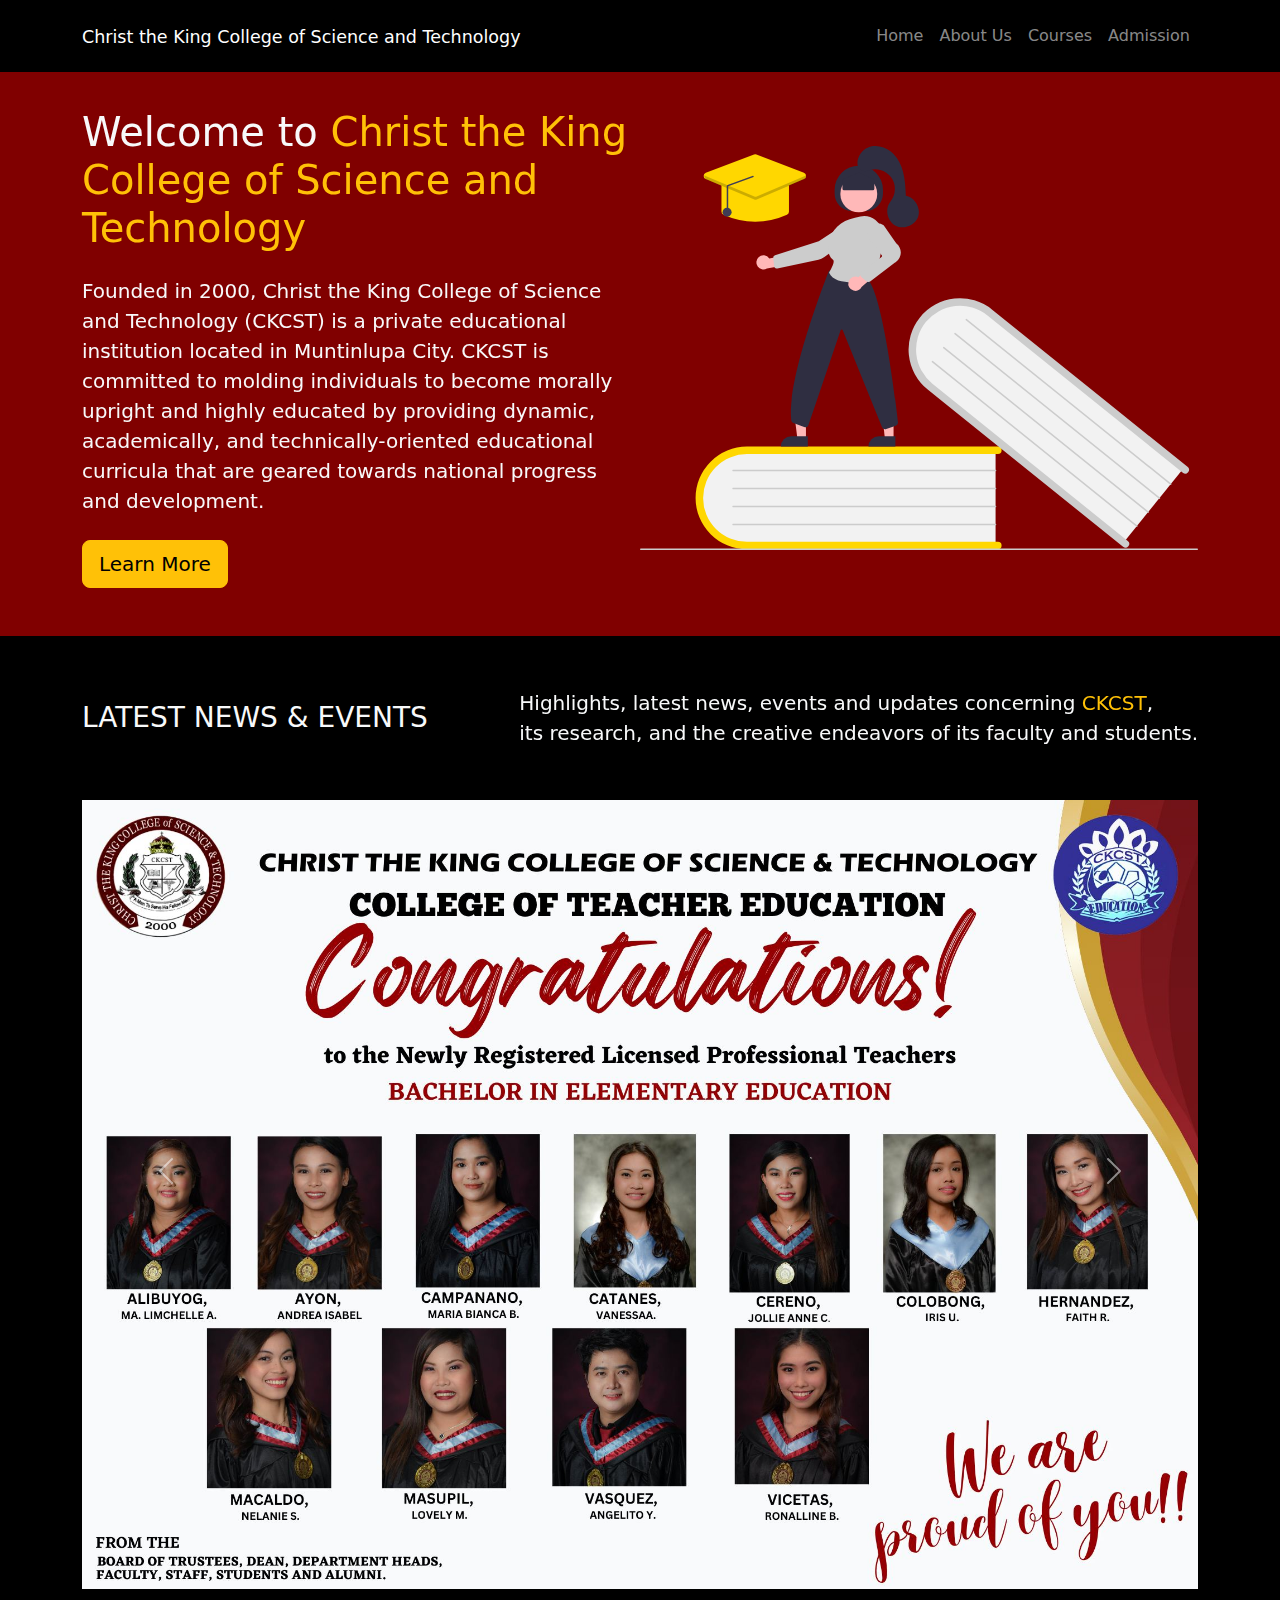
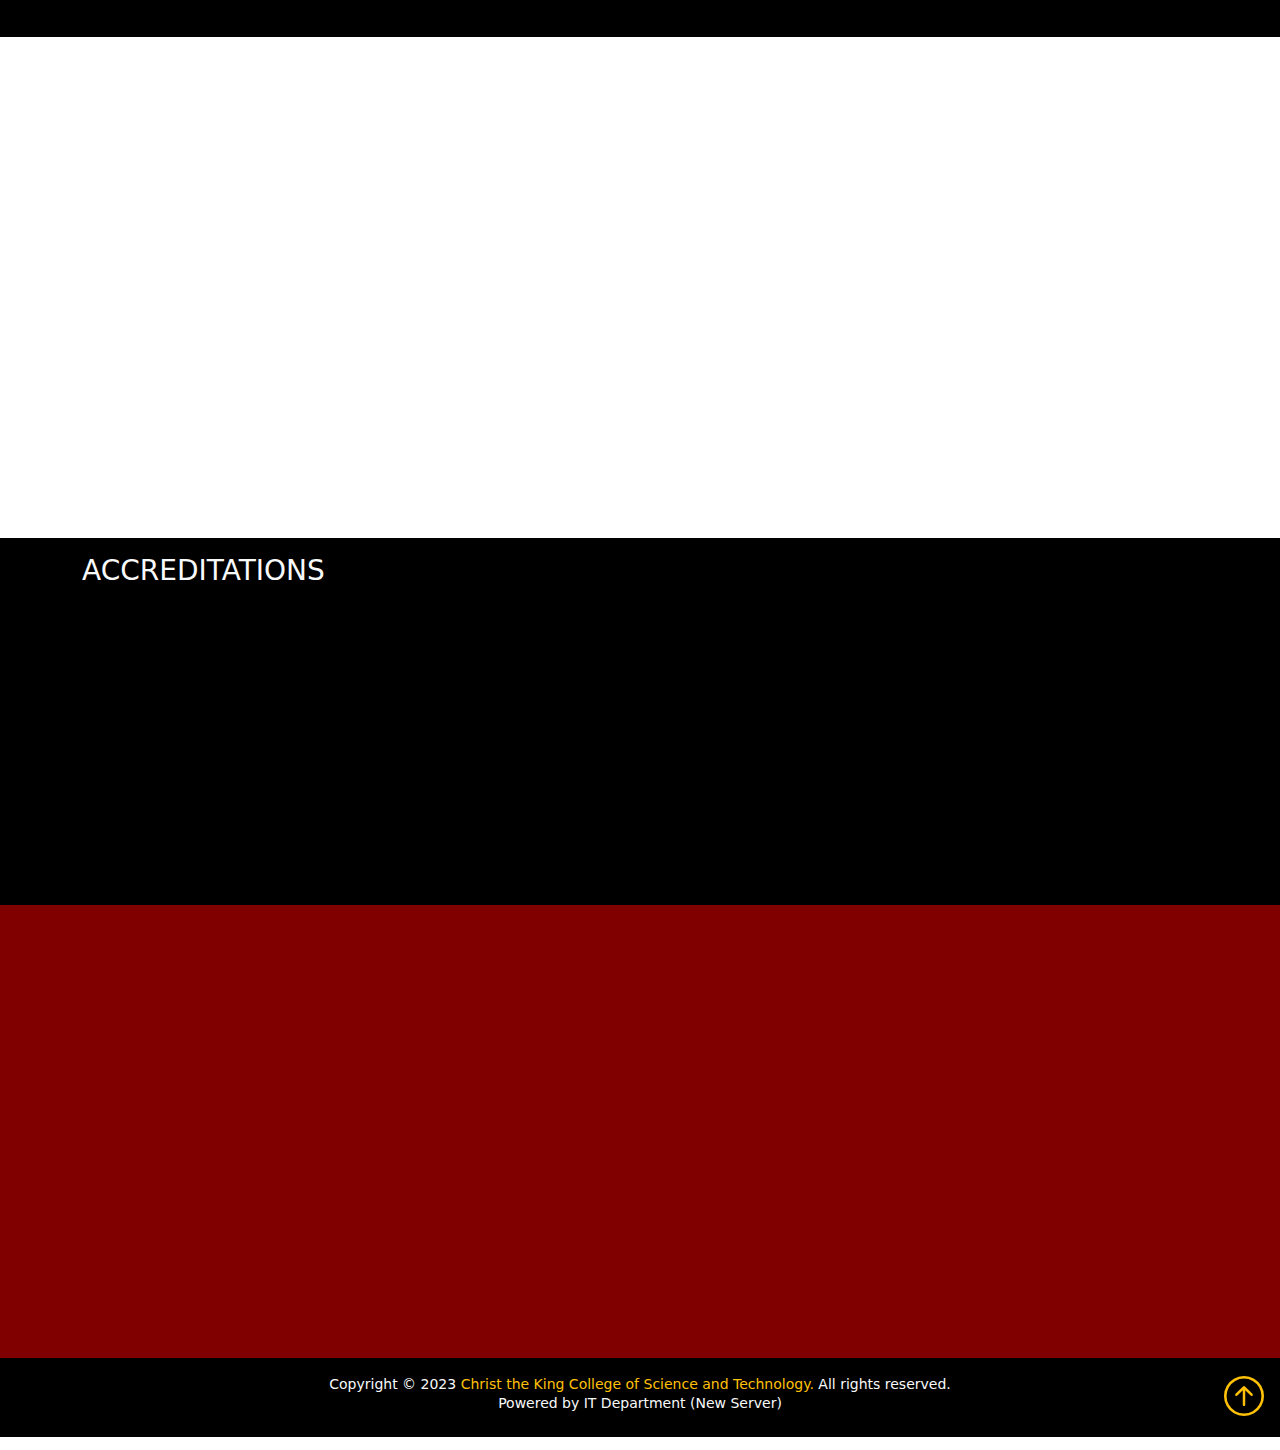
<file: index.html>
<!DOCTYPE html>
<html lang="en">
<head>
    <meta charset="UTF-8">
    <meta http-equiv="X-UA-Compatible" content="IE=edge">
    <meta name="viewport" content="width=device-width, initial-scale=1.0">
    <link rel="stylesheet" href="https://cdn.jsdelivr.net/npm/bootstrap@5.3.0-alpha1/dist/css/bootstrap.min.css">
    <link rel="stylesheet" href="https://cdn.jsdelivr.net/npm/bootstrap-icons@1.3.0/font/bootstrap-icons.css">
    <link rel="stylesheet" href="css/bootstrap.min.css">
    <link href="https://unpkg.com/aos@2.3.1/dist/aos.css" rel="stylesheet">
    <link rel="stylesheet" href="style.css">
    <title>CKCST</title>
</head>
<body>
    <!-- Navbar -->

    <nav id="nav" class="navbar navbar-expand-lg navbar-dark py-3 fixed-top">
        <div class="container">
            <a href="index.html" class="navbar-brand"><small>Christ the King College of Science and Technology</small></a>


            <button class="navbar-toggler" type="button" data-bs-toggle="collapse" data-bs-target="#navmenu">

                <span class="navbar-toggler-icon"></span>

            </button>

            <div class="collapse navbar-collapse" id="navmenu">
                <ul class="navbar-nav ms-auto">
                    <li class="nav-item">
                        <a href="index.html" class="nav-link">Home</a>
                    </li>
                    <li class="nav-item">
                        <a href="about.html" class="nav-link">About Us</a>
                    </li>
                    <li class="nav-item">
                        <a href="courses.html" class="nav-link">Courses</a>
                    </li>
                    <li class="nav-item">
                        <a href="admission.html" class="nav-link">Admission</a>
                    </li>
                </ul>
            </div>
        </div>
        
    </nav>

    <!-- Showcase -->
    
    <section id="showcase" class="text-light p-5 pt-lg-5 text-center text-sm-start">
        <div class="container">
            <div class="d-sm-flex align-items-center justify-content-between">
                <div>
                    <h1 data-aos="zoom-in">Welcome to<span class="text-warning"> Christ the King College of Science and Technology</span></h1>
                    <p  data-aos="fade-up" data-aos-easing="ease" data-aos-delay="400" class="lead my-4">Founded in 2000, Christ the King College of Science and Technology (CKCST) is a private educational institution located in Muntinlupa City. CKCST is committed to molding individuals to become morally upright and highly educated by providing dynamic, academically, and technically-oriented educational curricula that are geared towards national progress and development.
                    </p>
                    <a data-aos="fade-up" data-aos-easing="ease" data-aos-delay="400" href="about.html" class="btn btn-warning btn-lg" role="button">Learn More</a>
                </div>
                <img data-aos="fade-left" data-aos-easing="ease" data-aos-delay="400" class="img-fluid w-50 d-none d-sm-block" src="img/ed2.svg" alt="">
            </div>
        </div>
    </section>
    
    <!-- News and Events -->
    <section id='news' class="text-light p-5">
        <div class="container">
            <div class="d-md-flex justify-content-between align-items-center">
                <h3 class="mb-3 mb-md-0">LATEST NEWS & EVENTS</h3>
                <p data-aos="zoom-in-up" class="lead my-1">Highlights, latest news, events and updates concerning <span class="text-warning">CKCST</span>,<br>
                its research, and the creative endeavors of its faculty and students.
                </p>
            </div>

     <!-- Carousel -->  
          
            <div data-aos="zoom-in-up" data-aos-duration="1500" id="carouselExampleAutoplaying" class="carousel slide p-5 p-lg-0 pt-lg-5" data-bs-ride="carousel">
                <div class="carousel-inner">
                  <div class="carousel-item active">
                    <img src="img/img1.jpg" class="d-block w-100" alt="...">
                  </div>
                  <div class="carousel-item">
                    <img src="img/img2.jpg" class="d-block w-100" alt="...">
                  </div>
                  <div class="carousel-item">
                    <img src="img/img3.png" class="d-block w-100" alt="...">
                  </div>
                </div>
                <button class="carousel-control-prev" type="button" data-bs-target="#carouselExampleAutoplaying" data-bs-slide="prev">
                  <span class="carousel-control-prev-icon" aria-hidden="true"></span>
                  <span class="visually-hidden">Previous</span>
                </button>
                <button class="carousel-control-next" type="button" data-bs-target="#carouselExampleAutoplaying" data-bs-slide="next">
                  <span class="carousel-control-next-icon" aria-hidden="true"></span>
                  <span class="visually-hidden">Next</span>
                </button>
              </div>
            </div>
 </section>

 <!-- News Boxes -->

 <section class="p-5">
    <div class="container">
        <div class="row text-center g-4">
            <div data-aos="zoom-in-up" data-aos-duration="1500" class="col-md">
                <div id="news" class="card text-light">
                    <div class="card-body text-center">
                        <div class="h1 mb-3">
                            <i class="bi bi-person-square mb-3"></i>
                        </div>
                        <h3 class="card-title">
                            Newly Regsitered Teachers <small>(BSED-Elem)</small>
                        </h3>
                        <p class="card-text"> Lorem ipsum dolor sit amet, consectetur adipisicing elit. Et quos vero facilis, tenetur voluptatibus qui a quia eos assumenda corrupti cumque delectus sit itaque, doloribus minus provident nesciunt! Animi, reiciendis!</p>
                        <a href="https://www.facebook.com/CKCSTOfficial" class="btn btn-warning">Read More</a>
                    </div>
                </div>
            </div>
            <div data-aos="zoom-in-up" data-aos-duration="1500" class="col-md">
                <div id="news" class="card text-light">
                    <div class="card-body text-center">
                        <div class="h1 mb-3">
                            <i class="bi bi-globe mb-3"></i>
                        </div>
                        <h3 class="card-title">
                            Newly Regsitered Teachers <small>(BSED-Secondary)</small>
                        </h3>
                        <p class="card-text"> Lorem ipsum dolor sit amet, consectetur adipisicing elit. Et quos vero facilis, tenetur voluptatibus qui a quia eos assumenda corrupti cumque delectus sit itaque, doloribus minus provident nesciunt! Animi, reiciendis!</p>
                        <a href="https://www.facebook.com/CKCSTOfficial" class="btn btn-warning">Read More</a>
                    </div>
                </div>

            </div>
            <div data-aos="zoom-in-up" data-aos-duration="1500" class="col-md">
                <div id="news" class="card text-light">
                    <div class="card-body text-center">
                        <div class="h1 mb-3">
                            <i class="bi bi-laptop mb-3"></i>
                        </div>
                        <h3 class="card-title">
                            Early Registration<br> <small>(for 2nd Semester)</small>
                        </h3>
                        <p class="card-text"> Lorem ipsum dolor sit amet, consectetur adipisicing elit. Et quos vero facilis, tenetur voluptatibus qui a quia eos assumenda corrupti cumque delectus sit itaque, doloribus minus provident nesciunt! Animi, reiciendis!</p>
                        <a href="https://www.facebook.com/CKCSTOfficial" class="btn btn-warning">Read More</a>
                    </div>
                </div>

            </div>
        </div>
    </div>
 </section>

<!-- Accreditation -->

<section id="accred" class="text-light p-0 py-2">
    <div class="container">
        <div class="d-md-flex justify-content-between align-items-center">
            <h3 class="mb-3 mb-md-0 py-2">ACCREDITATIONS</h3>
        </div>
        <div class="row text-center g-4">
            <div data-aos="fade-up"
            data-aos-duration="1500" class="col-md">
                <div class="card bg-light text-dark">
                    <div class="card-body text-center">
                        <img src="img/ched.png" class="card-image w-50" alt="CHED Icon">
                        <h3 class="card-title">
                            Commission on Higher Education
                        </h3>
                    </div>
                </div>
            </div>
            <div  data-aos="fade-up"
            data-aos-duration="1500"class="col-md">
                <div class="card bg-light text-dark py-3">
                    <div class="card-body text-center">
                        <img src="img/deped.jpg" class="card-image w-50" alt="DEPED Icon">
                        <h3 class="card-title">
                            Department of Education
                        </h3>
                    </div>
                </div>

            </div>
            <div data-aos="fade-up"
            data-aos-duration="1500" class="col-md">
                <div class="card bg-light text-dark">
                    <div class="card-body text-center">
                        <img src="img/tesda.jfif" class="card-image w-100" alt="TESDA Icon">
                        <h4 class="card-title">
                            Technical Education and Skills Development Authority
                        </h4>
                    </div>
                </div>
            </div>
        </div>
    </div>
</section>



<!-- Others -->

<section id="others" class="text-light p-2">
    <div class="container">
        <div class="row text-center g-4">
            <div data-aos="fade-up"
            data-aos-duration="1500" class="col-md">
                <div id="others" class="card text-light border-0">
                    <div class="card-body text-center">
                        <h5 class="card-title">
                            Vision & Mission
                        </h5>
                        <h6><span class="text-warning">Vision</span></h6>
                        <p class="card-text"><small> A God loving society wherein members are nationalistic, law abiding, productive and highly compotent, living in an ecologically balanced environment.</small></p>
                        <h6><span class="text-warning">Mission</span></h6>
                        <p class="card-text"><small> Christ the king college of science and technology is committed to mold individuals to become morally upright and highly educated by providing dynamic and academically, technically-oriented curricula is support of national progress and development.</small></p>
                    </div>
                </div>
            </div>
            <div data-aos="fade-up"
            data-aos-duration="1500" class="col-md">
                <div id="others" class="card text-light border-0">
                    <div class="card-body text-center">
                        <h5 class="card-title">
                            Other Links
                        </h5>
                        <h6><span class="text-warning">CKCST FB Page</span></h6>
                        <p class="card-text"><small>CKCST Official Facebook Page</small><br>
                            <a href="https://www.facebook.com/CKCSTOfficial"> <small>www.facebook.com/CKCSTOfficial</small></a></p>
                        <h6><span class="text-warning">MUNTINLUPA</span></h6>
                        <p class="card-text"><small>Official Website of the City of Muntinlupa</small><br>
                            <a href="https://muntinlupacity.gov.ph/"> <small>www.muntinlupacity.gov.ph</small></a></p>
                        <h6><span class="text-warning">CHED</span></h6>
                        <p class="card-text"><small> Commission on Higher Education</small> <br>
                            <a href="https://www.ched.gov.ph/"> <small>www.ched.gov.ph</small></a></small></p>
                        <h6><span class="text-warning">TESDA</span></h6>
                        <p class="card-text"><small> Technical Education and Skills Development Authority</small><br>
                            <a href="https://www.tesda.gov.ph/"> <small>www.tesda.gov.ph</small></a></small></p>
                    </div>
                </div>

            </div>
            <div data-aos="fade-up"
            data-aos-duration="1500" class="col-md">
                <div id="others" class="card text-light border-0">
                    <div class="card-body text-center">
                        <h5 class="card-title">
                            Contact Us
                        </h5>
                        <p class="card-text"><small> Do you have a question, comment or news tip to pass along to our School? you may email or contact us from any details below.</small></p>
                        <h6><span class="text-warning">Address</span></h6>
                        <p class="card-text"><small> Jaysonville II, Putatan, Muntinlupa City, Philippines</small></p>
                        <h6><span class="text-warning">Email</span></h6>
                        <p class="card-text"><small> christthekingcollege2000@gmail.com</small></p>
                        <h6><span class="text-warning">Cellphone No.</span></h6>
                        <p class="card-text"><small>0905-717-4910</small></p>
                    </div>
                </div>

            </div>
        </div>
    </div>
 </section>

 <!-- Footer -->
 <footer id="footer" class="section text-light text-center position-relative p-3">
    <div class="conatiner">
            <h6><small>Copyright © 2023 <span class="text-warning">Christ the King College of Science and Technology.</span> All rights reserved.<br>
            Powered by IT Department (New Server)</small></h6>

            <a href="#" class="position-absolute bottom-0 end-0 p-3">
                <i class="bi bi-arrow-up-circle h1 text-warning"></i>
                </a>
        </div>

 </footer>
    <script src="https://cdn.jsdelivr.net/npm/bootstrap@5.3.0-alpha1/dist/js/bootstrap.bundle.min.js"></script>
    <script src="js/bootstrap.bundle.min.js"></script>
    <script src="https://unpkg.com/aos@2.3.1/dist/aos.js"></script>
    <script>
        AOS.init({
            easing: 'ease-out-back',
            duration: 1000
        });
    </script>
   
</body>
</html>
</file>
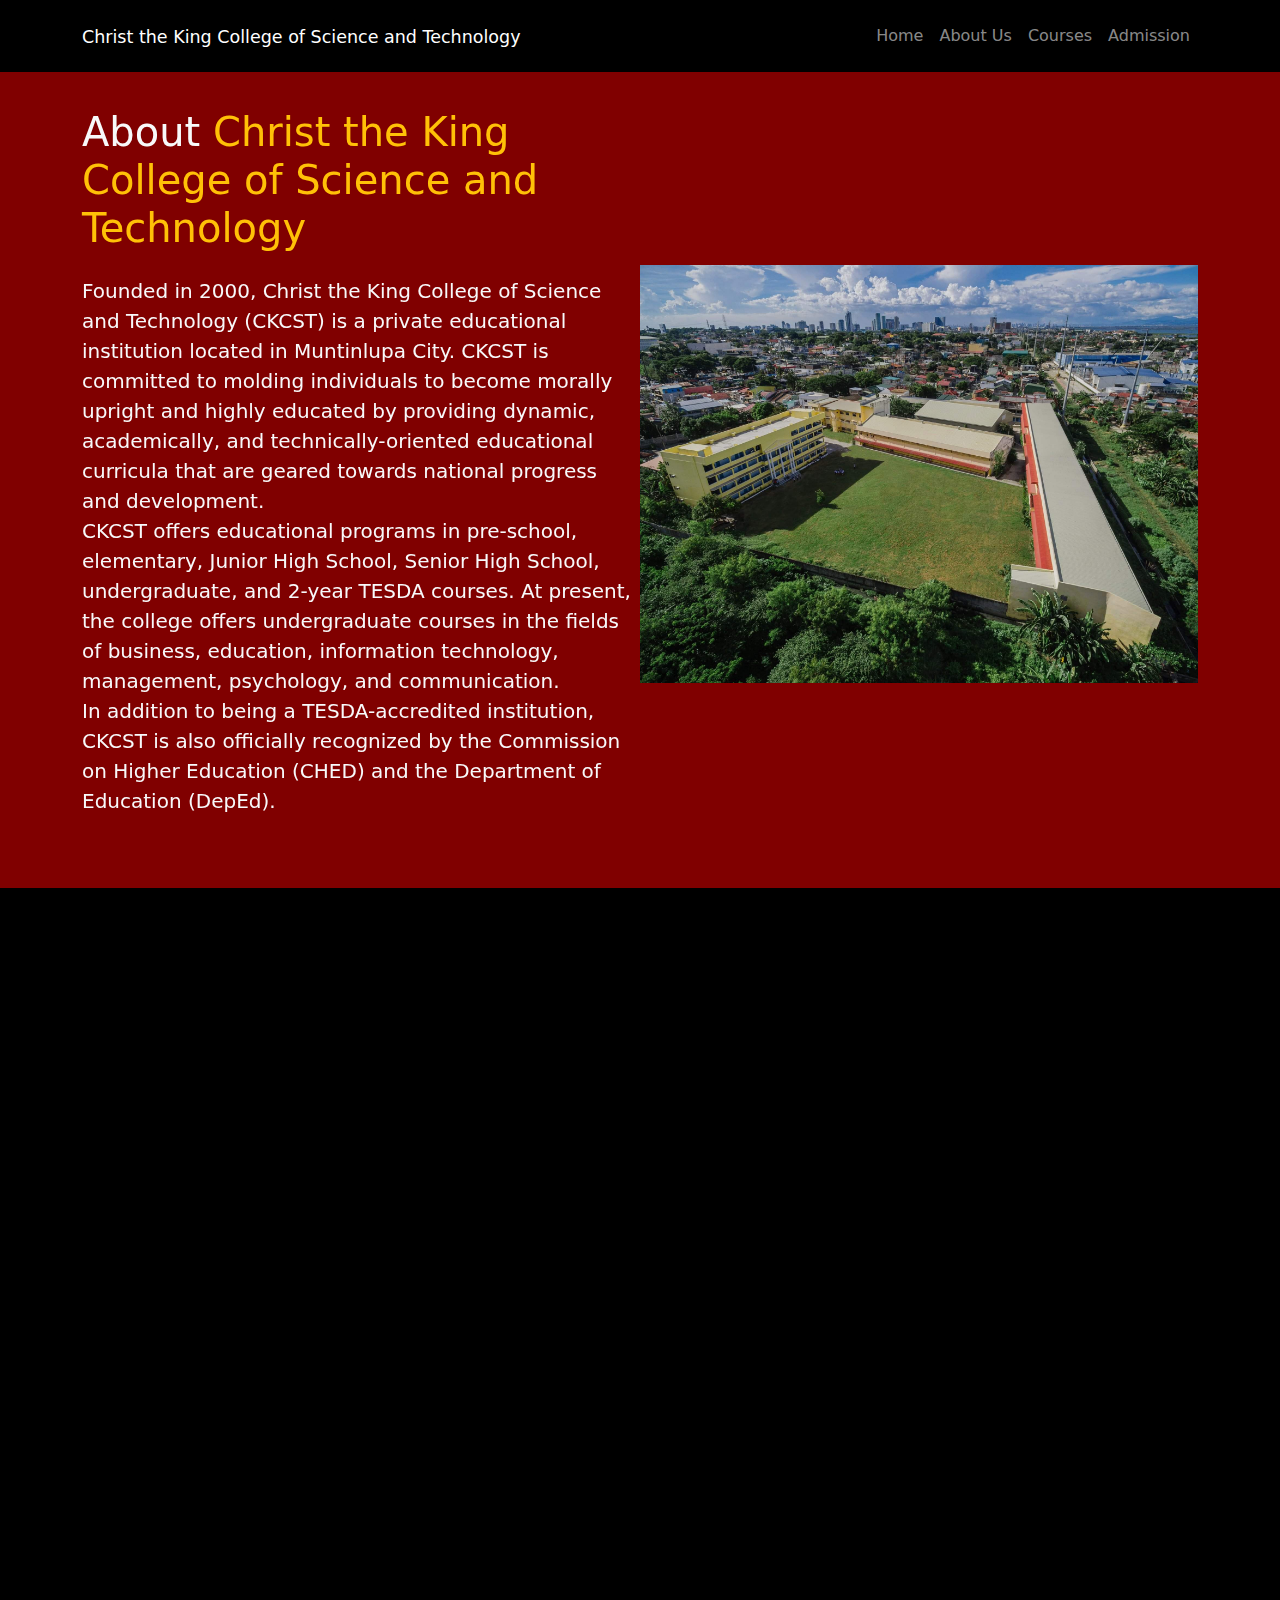
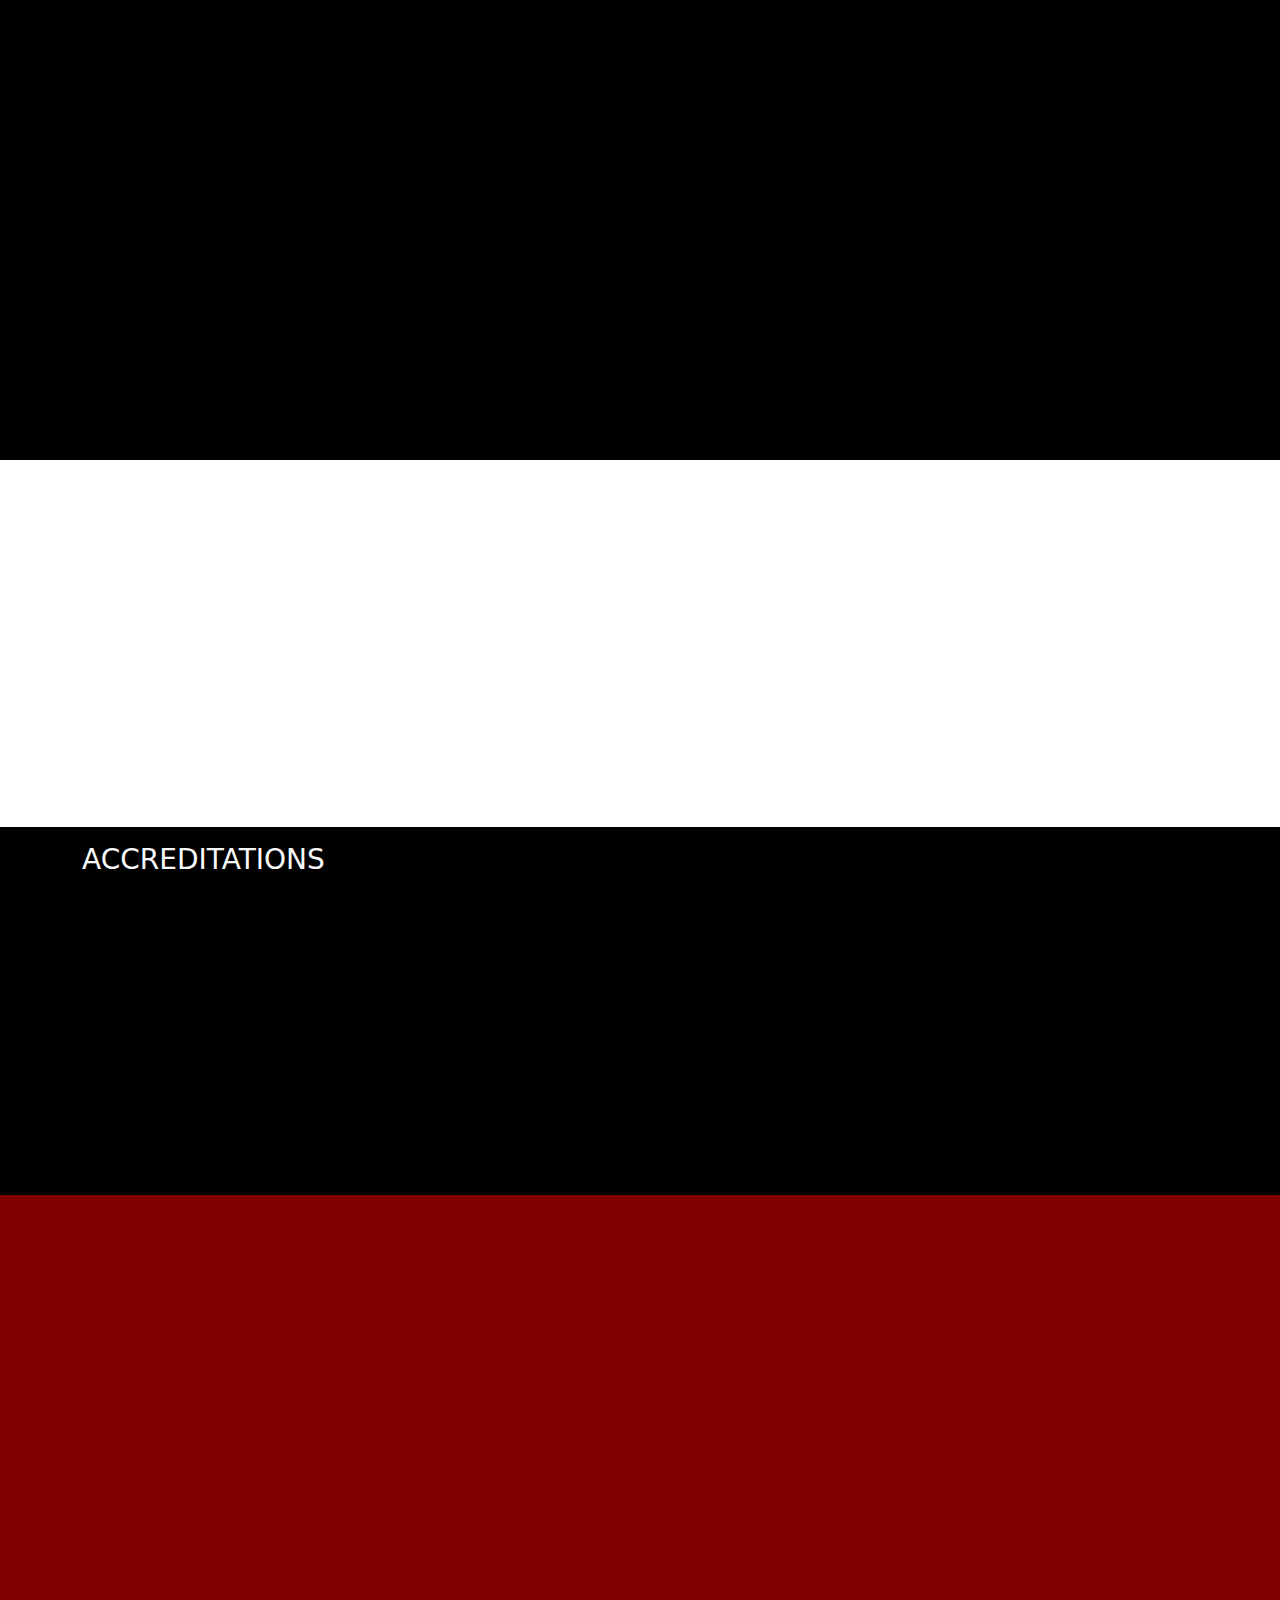
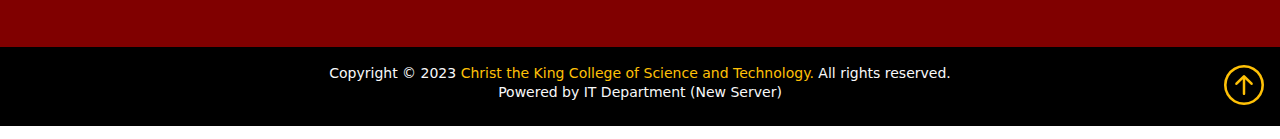
<file: about.html>
<!DOCTYPE html>
<html lang="en">
<head>
    <meta charset="UTF-8">
    <meta http-equiv="X-UA-Compatible" content="IE=edge">
    <meta name="viewport" content="width=device-width, initial-scale=1.0">
    <link rel="stylesheet" href="https://cdn.jsdelivr.net/npm/bootstrap@5.3.0-alpha1/dist/css/bootstrap.min.css">
    <link rel="stylesheet" href="https://cdn.jsdelivr.net/npm/bootstrap-icons@1.3.0/font/bootstrap-icons.css">
    <link rel="stylesheet" href="css/bootstrap.min.css">
    <link href="https://unpkg.com/aos@2.3.1/dist/aos.css" rel="stylesheet">
    <link rel="stylesheet" href="style.css">
    <title>CKCST</title>
</head>
<body>
    <!-- Navbar -->

    <nav id="nav" class="navbar navbar-expand-lg navbar-dark py-3 fixed-top">
        <div class="container">
            <a href="index.html" class="navbar-brand"><small>Christ the King College of Science and Technology</small></a>


            <button class="navbar-toggler" type="button" data-bs-toggle="collapse" data-bs-target="#navmenu">

                <span class="navbar-toggler-icon"></span>

            </button>

            <div class="collapse navbar-collapse" id="navmenu">
                <ul class="navbar-nav ms-auto">
                    <li class="nav-item">
                        <a href="index.html" class="nav-link">Home</a>
                    </li>
                    <li class="nav-item">
                        <a href="about.html" class="nav-link">About Us</a>
                    </li>
                    <li class="nav-item">
                        <a href="courses.html" class="nav-link">Courses</a>
                    </li>
                    <li class="nav-item">
                        <a href="admission.html" class="nav-link">Admission</a>
                    </li>
                </ul>
            </div>
        </div>
        
    </nav>

    <!-- About Us -->
    
    <section id="about" class="text-light p-5 pt-lg-5 text-center text-sm-start">
        <div class="container">
            <div data-aos="zoom-in" class="d-sm-flex align-items-center justify-content-between">
                <div>
                    <h1>About<span class="text-warning"> Christ the King College of Science and Technology</span></h1>
                    <p class="lead my-4">Founded in 2000, Christ the King College of Science and Technology (CKCST) is a private educational institution located in Muntinlupa City. CKCST is committed to molding individuals to become morally upright and highly educated by providing dynamic, academically, and technically-oriented educational curricula that are geared towards national progress and development.<br>

                    CKCST offers educational programs in pre-school, elementary, Junior High School, Senior High School, undergraduate, and 2-year TESDA courses. At present, the college offers undergraduate courses in the fields of business, education, information technology, management, psychology, and communication.<br>
                        
                    In addition to being a TESDA-accredited institution, CKCST is also officially recognized by the Commission on Higher Education (CHED) and the Department of Education (DepEd).
                    </p>
                </div>
                <img class="img-fluid w-50 d-none d-sm-block" src="img/ground.jpg" alt="">
            </div>
        </div>
    </section>
    
    <!-- Vision & Mission -->
    <section id="vision" class="text-light p-5 px-0">
        <div class="container">
            <div class="row align-items-center justify-content-between">
               <div data-aos="fade-left" class="col-md">
                <img src="img/missionvision.svg" class="img-fluid d-none d-sm-block" alt="">
               </div>
               <div data-aos="fade-right" class="col-md p-5">
                    <h2>Vision and Mission</h2>
                    <h5><span class="text-warning">Vision</span></h5>
                    <p class="lead">A God loving society wherein members are nationalistic, law abiding, productive and highly compotent, living in an ecologically balanced environment.</p>
                    <h5><span class="text-warning">Mission</span></h5>
                    <p class="lead">Christ the king college of science and technology is committed to mold individuals to become morally upright and highly educated by providing dynamic and academically, technically-oriented curricula is support of national progress and development.</p>
               </div>
            </div>   
    </div>      
 </section>

<!-- Goal and Core Values -->
 <section id="goal" class="text-light">
    <div class="container">
        <div class="row align-items-center justify-content-between">
           
           <div data-aos="zoom-in" class="col-md p-5">
                <h2>Goal and Core Values</h2>
                <h5><span class="text-warning">Goal</span></h5>
                <p class="lead">To be the center of excellence academic, science, arts and technology education.</p>
                <h5><span class="text-warning">Core Values</span></h5>
                <p class="lead">Integrity, Competence, Bayanihan, Nationalism, Openness to Growth and Learning and Moral Uprightness</p>
           </div>
           <div data-aos="zoom-in" class="col-md">
            <img src="img/core.svg" class="img-fluid d-none d-sm-block " alt="">
           </div>
        </div>   
</div>      
</section>
 
 
 <!-- Accordion -->
<section id="logo" class="p-5">
<div data-aos="zoom-out-up" class="container">
    <h2 class="text-center mb-4">ABOUT THE SCHOOL LOGO</h2>
    <div class="accordion accordion-flush" id="logo">
        <!-- Item 1 -->
        <div class="accordion-item">
          <h2 class="accordion-header">
            <button class="accordion-button collapsed" type="button" data-bs-toggle="collapse" data-bs-target="#logo-one">
              <h4>CKCST Logo</h4>
            </button>
          </h2>
          <div id="logo-one" class="accordion-collapse collapse" data-bs-parent="#logo">
            
            <div class="accordion-body row align-items-center justify-content-between">
                <h5>CKCST Logo</h5>
                <p>The CKCST colors are maroon, green and gold. The logo of the College is circular shield with embossed inscription: "Christ the King College of Science and Technology 2000". On the the top of the shield is the crown of Jesus Christ. The upper dexter side is a scepter of Jesus Christ. The upper sinister side has a book. On the lower left side is a computer. On the lower right part is a medical seal. From the lower dexter side to the lower sinister side are inscribed: "A Man to Serve His Fellow Men".</p>
            </div>
          </div>
        </div>
        <!-- Item 2 -->
        <div class="accordion-item">
          <h2 class="accordion-header" id="flush-headingTwo">
            <button class="accordion-button collapsed" type="button" data-bs-toggle="collapse" data-bs-target="#flush-collapseTwo">
              <h4>The Emblems</h4>
            </button>
          </h2>
          <div id="flush-collapseTwo" class="accordion-collapse collapse" data-bs-parent="#accordionFlushExample">
            <div class="accordion-body row align-items-center justify-content-between">
                <div class="col-md">
                    <img src="img/logo.jpg" class="img-fluid d-none d-sm-block" alt="">
                   </div>
                   <div class="col-md p-5">
                    <h5>The Emblems</h5>
                    <p>The crown and scepter of Jesus Christ signify that that He is above everything and the authority above all. The book signifies knowledge and education for everyone. The computer signifies technology. The medical emblem signifies that the founders are in the field of medicine.</p>
               </div>


            </div>
          </div>

        </div>
        <!-- Item 3 -->
        <div class="accordion-item">
          <h2 class="accordion-header" id="flush-headingThree">
            <button class="accordion-button collapsed" type="button" data-bs-toggle="collapse" data-bs-target="#flush-collapseThree">
              <h4>The Colors</h4>
            </button>
          </h2>
          <div id="flush-collapseThree" class="accordion-collapse collapse"data-bs-parent="#accordionFlushExample">
            <div class="accordion-body row align-items-center justify-content-between">
                <h5>The Colors:</h5>
                <p>Gold signifies nobility, wealth and power. Green signifies hope. Maroon signifies patriotism and bravery.</p>
            </div>
        </div>
      </div>

</div>


</section>


 



<!-- Accreditation -->

<section id="accred" class="text-light p-0 py-2">
    <div class="container">
        <div class="d-md-flex justify-content-between align-items-center">
            <h3 class="mb-3 mb-md-0 py-2">ACCREDITATIONS</h3>
        </div>
        <div data-aos="zoom-in" class="row text-center g-4">
            <div class="col-md">
                <div class="card bg-light text-dark">
                    <div class="card-body text-center">
                        <img src="img/ched.png" class="card-image w-50" alt="CHED Icon">
                        <h3 class="card-title">
                            Commission on Higher Education
                        </h3>
                    </div>
                </div>
            </div>
            <div data-aos="zoom-in" class="col-md">
                <div class="card bg-light text-dark py-3">
                    <div class="card-body text-center">
                        <img src="img/deped.jpg" class="card-image w-50" alt="DEPED Icon">
                        <h3 class="card-title">
                            Department of Education
                        </h3>
                    </div>
                </div>

            </div>
            <div data-aos="zoom-in" class="col-md">
                <div class="card bg-light text-dark">
                    <div class="card-body text-center">
                        <img src="img/tesda.jfif" class="card-image w-100" alt="TESDA Icon">
                        <h4 class="card-title">
                            Technical Education and Skills Development Authority
                        </h4>
                    </div>
                </div>
            </div>
        </div>
    </div>
</section>















<!-- Others -->

<section id="others" class="text-light p-2">
    <div class="container">
        <div class="row text-center g-4">
            <div  data-aos="fade-up"
            data-aos-duration="1500" class="col-md">
                <div id="others" class="card text-light border-0">
                    <div class="card-body text-center">
                        <h5 class="card-title">
                            Vision & Mission
                        </h5>
                        <h6><span class="text-warning">Vision</span></h6>
                        <p class="card-text"><small> A God loving society wherein members are nationalistic, law abiding, productive and highly compotent, living in an ecologically balanced environment.</small></p>
                        <h6><span class="text-warning">Mission</span></h6>
                        <p class="card-text"><small> Christ the king college of science and technology is committed to mold individuals to become morally upright and highly educated by providing dynamic and academically, technically-oriented curricula is support of national progress and development.</small></p>
                    </div>
                </div>
            </div>
            <div data-aos="fade-up"
            data-aos-duration="1500" class="col-md">
                <div id="others" class="card text-light border-0">
                    <div class="card-body text-center">
                        <h5 class="card-title">
                            Other Links
                        </h5>
                        <h6><span class="text-warning">CKCST FB Page</span></h6>
                        <p class="card-text"><small>CKCST Official Facebook Page</small><br>
                            <a href="https://www.facebook.com/CKCSTOfficial"> <small>www.facebook.com/CKCSTOfficial</small></a></p>
                        <h6><span class="text-warning">MUNTINLUPA</span></h6>
                        <p class="card-text"><small>Official Website of the City of Muntinlupa</small><br>
                            <a href="https://muntinlupacity.gov.ph/"> <small>www.muntinlupacity.gov.ph</small></a></p>
                        <h6><span class="text-warning">CHED</span></h6>
                        <p class="card-text"><small> Commission on Higher Education</small> <br>
                            <a href="https://www.ched.gov.ph/"> <small>www.ched.gov.ph</small></a></small></p>
                        <h6><span class="text-warning">TESDA</span></h6>
                        <p class="card-text"><small> Technical Education and Skills Development Authority</small><br>
                            <a href="https://www.tesda.gov.ph/"> <small>www.tesda.gov.ph</small></a></small></p>
                    </div>
                </div>

            </div>
            <div data-aos="fade-up"
            data-aos-duration="1500" class="col-md">
                <div id="others" class="card text-light border-0">
                    <div class="card-body text-center">
                        <h5 class="card-title">
                            Contact Us
                        </h5>
                        <p class="card-text"><small> Do you have a question, comment or news tip to pass along to our School? you may email or contact us from any details below.</small></p>
                        <h6><span class="text-warning">Address</span></h6>
                        <p class="card-text"><small> Jaysonville II, Putatan, Muntinlupa City, Philippines</small></p>
                        <h6><span class="text-warning">Email</span></h6>
                        <p class="card-text"><small> christthekingcollege2000@gmail.com</small></p>
                        <h6><span class="text-warning">Cellphone No.</span></h6>
                        <p class="card-text"><small>0905-717-4910</small></p>
                    </div>
                </div>

            </div>
        </div>
    </div>
 </section>

 <!-- Footer -->
 <footer id="footer" class="section text-light text-center position-relative p-3">
    <div class="conatiner">
            <h6><small>Copyright © 2023 <span class="text-warning">Christ the King College of Science and Technology.</span> All rights reserved.<br>
            Powered by IT Department (New Server)</small></h6>

            <a href="#" class="position-absolute bottom-0 end-0 p-3">
            <i class="bi bi-arrow-up-circle h1 text-warning"></i>
            </a>
        </div>
 </footer>
 <script src="https://cdn.jsdelivr.net/npm/bootstrap@5.3.0-alpha1/dist/js/bootstrap.bundle.min.js"></script>
 <script src="js/bootstrap.bundle.min.js"></script>
 <script src="https://unpkg.com/aos@2.3.1/dist/aos.js"></script>
 <script>
     AOS.init({
         easing: 'ease-out-back',
         duration: 1000
     });
 </script>
</body>
</html>
</file>
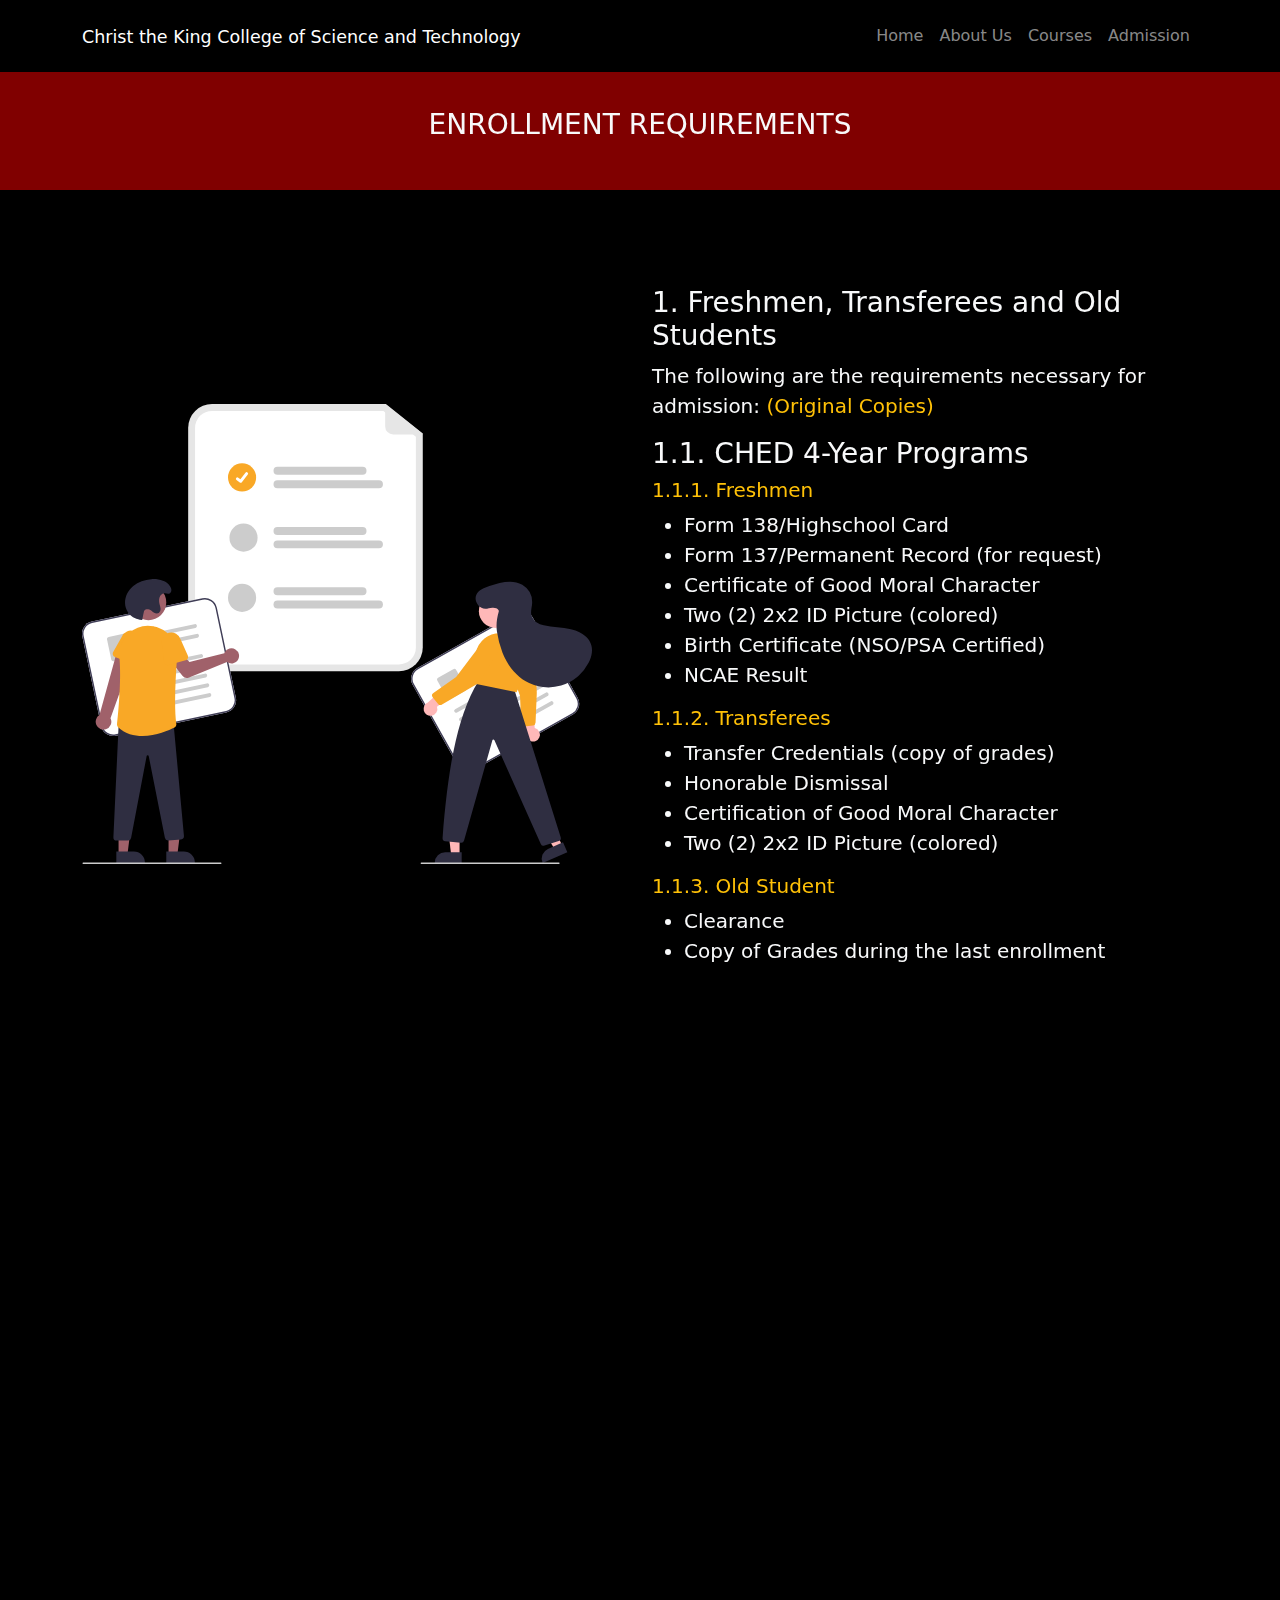
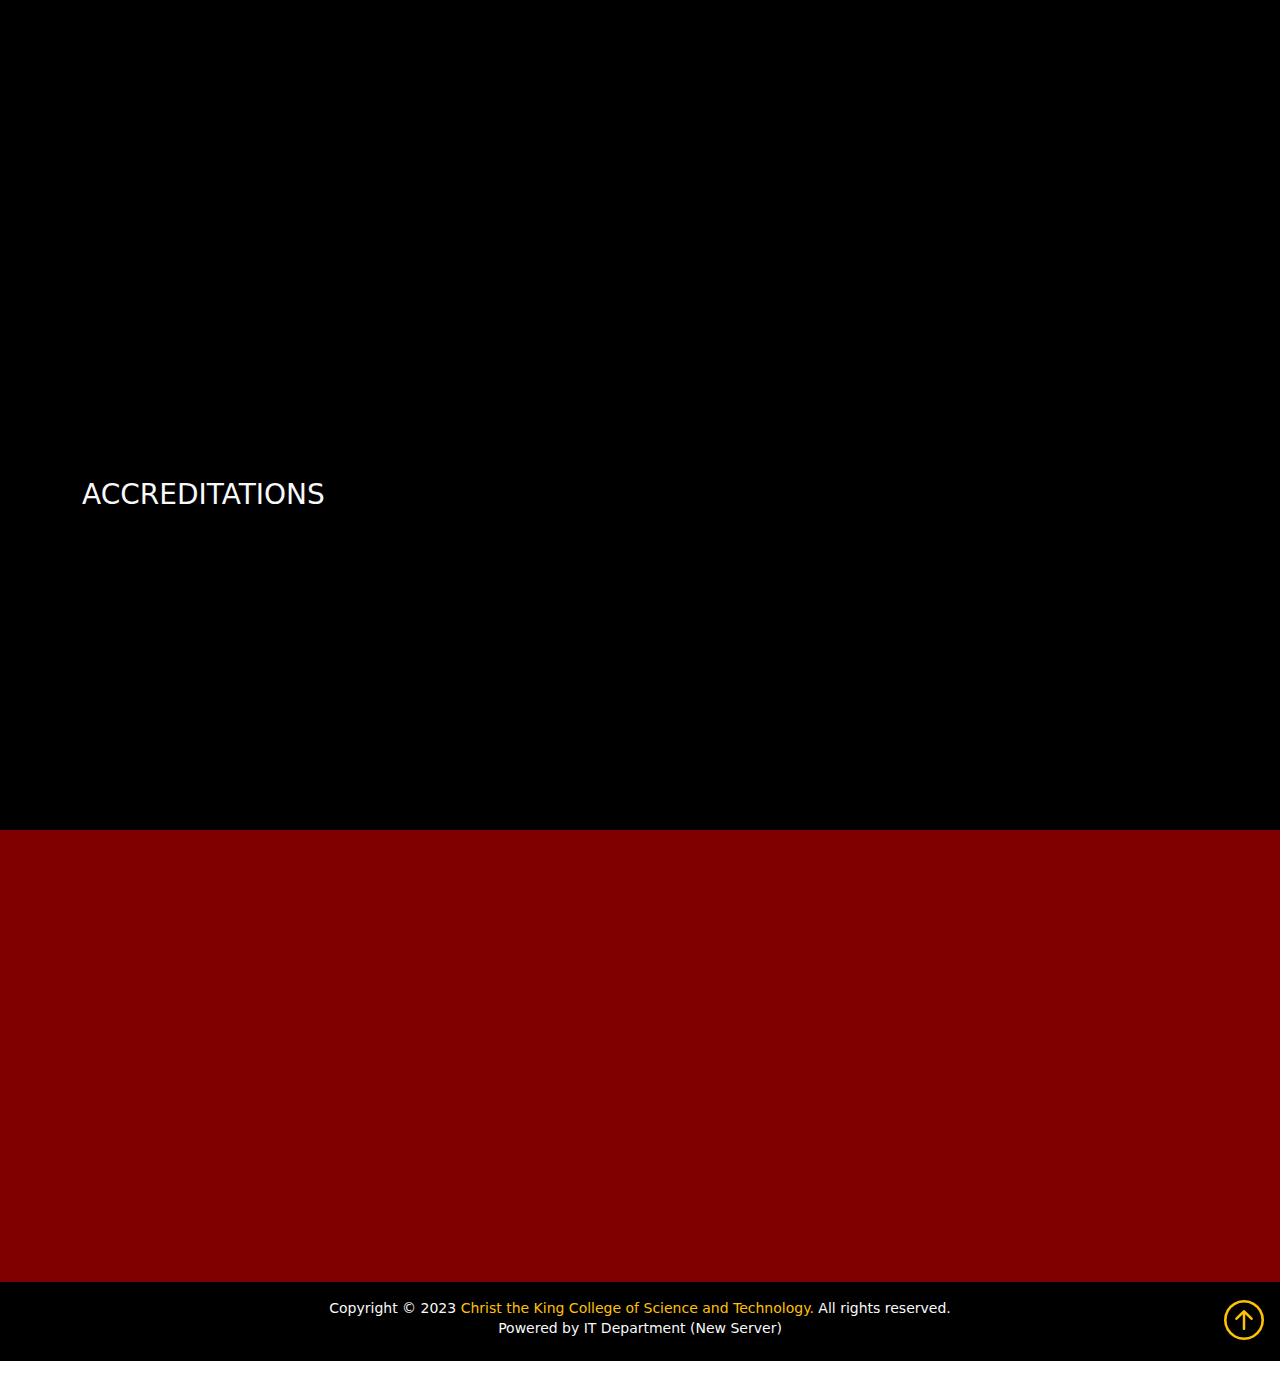
<file: admission.html>
<!DOCTYPE html>
<html lang="en">
<head>
    <meta charset="UTF-8">
    <meta http-equiv="X-UA-Compatible" content="IE=edge">
    <meta name="viewport" content="width=device-width, initial-scale=1.0">
    <link rel="stylesheet" href="https://cdn.jsdelivr.net/npm/bootstrap@5.3.0-alpha1/dist/css/bootstrap.min.css">
    <link rel="stylesheet" href="https://cdn.jsdelivr.net/npm/bootstrap-icons@1.3.0/font/bootstrap-icons.css">
    <link rel="stylesheet" href="css/bootstrap.min.css">
    <link href="https://unpkg.com/aos@2.3.1/dist/aos.css" rel="stylesheet">
    <link rel="stylesheet" href="style.css">
    <title>CKCST</title>
</head>
<body>
    <!-- Navbar -->

    <nav id="nav" class="navbar navbar-expand-lg navbar-dark py-3 fixed-top">
        <div class="container">
            <a href="index.html" class="navbar-brand"><small>Christ the King College of Science and Technology</small></a>


            <button class="navbar-toggler" type="button" data-bs-toggle="collapse" data-bs-target="#navmenu">

                <span class="navbar-toggler-icon"></span>

            </button>

            <div class="collapse navbar-collapse" id="navmenu">
                <ul class="navbar-nav ms-auto">
                    <li class="nav-item">
                        <a href="index.html" class="nav-link">Home</a>
                    </li>
                    <li class="nav-item">
                        <a href="about.html" class="nav-link">About Us</a>
                    </li>
                    <li class="nav-item">
                        <a href="courses.html" class="nav-link">Courses</a>
                    </li>
                    <li class="nav-item">
                        <a href="admission.html" class="nav-link">Admission</a>
                    </li>
                </ul>
            </div>
        </div>
        
    </nav>
    <!--Enrollment Requirements-->

    <section id="enroll" class="text-light p-5">
        <div class="container">
            <div data-aos="fade-up" data-aos-easing="ease" data-aos-delay="400" class="text-center justify-content-between align-items-center">
                <h3 class="mb-3 mb-md-0">ENROLLMENT REQUIREMENTS</h3>
            </div>
        </section>

    <!-- Freshment, Transferees and Old Students -->
    <section id="require" class="text-light p-5 px-0">
        <div class="container">
            <div class="row align-items-center justify-content-between">
               <div data-aos="fade-up" class="col-md">
                <img src="img/admission1.svg" class="img-fluid d-none d-sm-block" alt="">
               </div>
               <div data-aos="fade-down" class="col-md p-5">
                    <h3>1. Freshmen, Transferees and Old Students</h3>
                    <p class="lead">The following are the requirements necessary for admission:<span class="text-warning"> (Original Copies)</span></p>
                    <h3>1.1. CHED 4-Year Programs</h3>
                    <h5><span class="text-warning">1.1.1. Freshmen</span></h5>
                    <ul>
                        <li class="lead"> Form 138/Highschool Card 
                        </li>
                        <li class="lead"> Form 137/Permanent Record (for request) 
                        </li>
                        <li class="lead"> Certificate of Good Moral Character 
                        </li>
                        <li class="lead"> Two (2) 2x2 ID Picture (colored)
                        </li>
                        <li class="lead"> Birth Certificate (NSO/PSA Certified)
                        </li>
                        <li class="lead"> NCAE Result
                        </li>
                    </ul>
                    <h5><span class="text-warning">1.1.2. Transferees</span></h5>
                    <ul>
                        <li class="lead"> Transfer Credentials (copy of grades) 
                        </li>
                        <li class="lead"> Honorable Dismissal
                        </li>
                        <li class="lead"> Certification of Good Moral Character
                        </li>
                        <li class="lead"> Two (2) 2x2 ID Picture (colored)
                        </li>
                    </ul>
                    <h5><span class="text-warning">1.1.3. Old Student </span></h5>
                <ul>
                    <li class="lead"> Clearance
                    </li>
                    <li class="lead"> Copy of Grades during the last enrollment
                    </li>
                </ul>
                    
               </div>
            </div>   

    </div>      
 </section>

<!-- Foreign students and Tesda -->
 <section id="require" class="text-light">
    <div class="container">
        <div class="row align-items-center justify-content-between">
           
            <div data-aos="fade-down" class="col-md p-5">
                <h5><span class="text-warning">1.1.4. Foreign Students</span></h5>
                <p class="lead">Foreign Students shall be admitted subject to existing regulation of the Commission on Higher Education (CHED), other government agencies and other requirements herein provided: <br> a. Presentation of student Visa (9-F Visa), with the accompanying documents: </p>     
                    <ul>
                        <li class="lead"> Letter of Acceptance from the school of his/her choice (original and photocopy)
                        </li>
                        <li class="lead"> Affidavit of Support
                        </li>
                        <li class="lead"> Latest of support
                        </li>
                        <li class="lead"> Authenticated Birth Certificate - 2 Copies
                        </li>
                        <li class="lead"> 3 copies of Individual Inventory Record from the administration office                        
                        </li>
                        <li class="lead"> English Proficiency Test for non-English speaking applicants
                        </li>
                        <li class="lead"> CHED permit to study
                        </li>
                        <li class="lead"> Alien Certificate of Registration (ACR) and Immigration Certificate of Registration (ICR)
                        </li>
                    </ul>

                <p class="lead">b. Alien student shall pay an Acceptance and Foreign Students Fee per semester as per CHED Order No. 24s 1989 </p>
                
                <h3>1.2 TESDA PROGRAMS:</h3>
                <ul>
                    <li class="lead"> Original form 138/137
                    </li>
                    <li class="lead"> Orignal NCAE Result/YP4SC
                    </li>
                    <li class="lead"> Marriage Contract (If Married)
                    </li>
                    <li class="lead"> 2 pcs. 1X1 pictures
                    </li>
                </ul>
            </div>
           
           <div data-aos="fade-up" class="col-md">
            <img src="img/admission3.svg" class="img-fluid d-none d-sm-block " alt="">
           </div>
        </div>   

</div>      
</section>


<!-- Accreditation -->

<section id="accred" class="text-light p-0 py-2">
    <div class="container">
        <div class="d-md-flex justify-content-between align-items-center">
            <h3 class="mb-3 mb-md-0 py-2">ACCREDITATIONS</h3>
        </div>
        <div class="row text-center g-4">
            <div data-aos="fade-up"
            data-aos-duration="1500" class="col-md">
                <div class="card bg-light text-dark">
                    <div class="card-body text-center">
                        <img src="img/ched.png" class="card-image w-50" alt="CHED Icon">
                        <h3 class="card-title">
                            Commission on Higher Education
                        </h3>
                    </div>
                </div>
            </div>
            <div  data-aos="fade-up"
            data-aos-duration="1500"class="col-md">
                <div class="card bg-light text-dark py-3">
                    <div class="card-body text-center">
                        <img src="img/deped.jpg" class="card-image w-50" alt="DEPED Icon">
                        <h3 class="card-title">
                            Department of Education
                        </h3>
                    </div>
                </div>

            </div>
            <div data-aos="fade-up"
            data-aos-duration="1500" class="col-md">
                <div class="card bg-light text-dark">
                    <div class="card-body text-center">
                        <img src="img/tesda.jfif" class="card-image w-100" alt="TESDA Icon">
                        <h4 class="card-title">
                            Technical Education and Skills Development Authority
                        </h4>
                    </div>
                </div>
            </div>
        </div>
    </div>
</section>



<!-- Others -->

<section id="others" class="text-light p-2">
    <div class="container">
        <div class="row text-center g-4">
            <div data-aos="fade-up"
            data-aos-duration="1500" class="col-md">
                <div id="others" class="card text-light border-0">
                    <div class="card-body text-center">
                        <h5 class="card-title">
                            Vision & Mission
                        </h5>
                        <h6><span class="text-warning">Vision</span></h6>
                        <p class="card-text"><small> A God loving society wherein members are nationalistic, law abiding, productive and highly compotent, living in an ecologically balanced environment.</small></p>
                        <h6><span class="text-warning">Mission</span></h6>
                        <p class="card-text"><small> Christ the king college of science and technology is committed to mold individuals to become morally upright and highly educated by providing dynamic and academically, technically-oriented curricula is support of national progress and development.</small></p>
                    </div>
                </div>
            </div>
            <div data-aos="fade-up"
            data-aos-duration="1500" class="col-md">
                <div id="others" class="card text-light border-0">
                    <div class="card-body text-center">
                        <h5 class="card-title">
                            Other Links
                        </h5>
                        <h6><span class="text-warning">CKCST FB Page</span></h6>
                        <p class="card-text"><small>CKCST Official Facebook Page</small><br>
                            <a href="https://www.facebook.com/CKCSTOfficial"> <small>www.facebook.com/CKCSTOfficial</small></a></p>
                        <h6><span class="text-warning">MUNTINLUPA</span></h6>
                        <p class="card-text"><small>Official Website of the City of Muntinlupa</small><br>
                            <a href="https://muntinlupacity.gov.ph/"> <small>www.muntinlupacity.gov.ph</small></a></p>
                        <h6><span class="text-warning">CHED</span></h6>
                        <p class="card-text"><small> Commission on Higher Education</small> <br>
                            <a href="https://www.ched.gov.ph/"> <small>www.ched.gov.ph</small></a></small></p>
                        <h6><span class="text-warning">TESDA</span></h6>
                        <p class="card-text"><small> Technical Education and Skills Development Authority</small><br>
                            <a href="https://www.tesda.gov.ph/"> <small>www.tesda.gov.ph</small></a></small></p>
                    </div>
                </div>

            </div>
            <div data-aos="fade-up"
            data-aos-duration="1500" class="col-md">
                <div id="others" class="card text-light border-0">
                    <div class="card-body text-center">
                        <h5 class="card-title">
                            Contact Us
                        </h5>
                        <p class="card-text"><small> Do you have a question, comment or news tip to pass along to our School? you may email or contact us from any details below.</small></p>
                        <h6><span class="text-warning">Address</span></h6>
                        <p class="card-text"><small> Jaysonville II, Putatan, Muntinlupa City, Philippines</small></p>
                        <h6><span class="text-warning">Email</span></h6>
                        <p class="card-text"><small> christthekingcollege2000@gmail.com</small></p>
                        <h6><span class="text-warning">Cellphone No.</span></h6>
                        <p class="card-text"><small>0905-717-4910</small></p>
                    </div>
                </div>

            </div>
        </div>
    </div>
 </section>

 <!-- Footer -->
 <footer id="footer" class="section text-light text-center position-relative p-3">
    <div class="conatiner">
            <h6><small>Copyright © 2023 <span class="text-warning">Christ the King College of Science and Technology.</span> All rights reserved.<br>
            Powered by IT Department (New Server)</small></h6>

            <a href="#" class="position-absolute bottom-0 end-0 p-3">
            <i class="bi bi-arrow-up-circle h1 text-warning"></i>
            </a>
        </div>
 </footer>
 <script src="https://cdn.jsdelivr.net/npm/bootstrap@5.3.0-alpha1/dist/js/bootstrap.bundle.min.js"></script>
 <script src="js/bootstrap.bundle.min.js"></script>
 <script src="https://unpkg.com/aos@2.3.1/dist/aos.js"></script>
 <script>
     AOS.init({
         easing: 'ease-out-back',
         duration: 1000
     });
 </script>
</body>
</html>
</file>
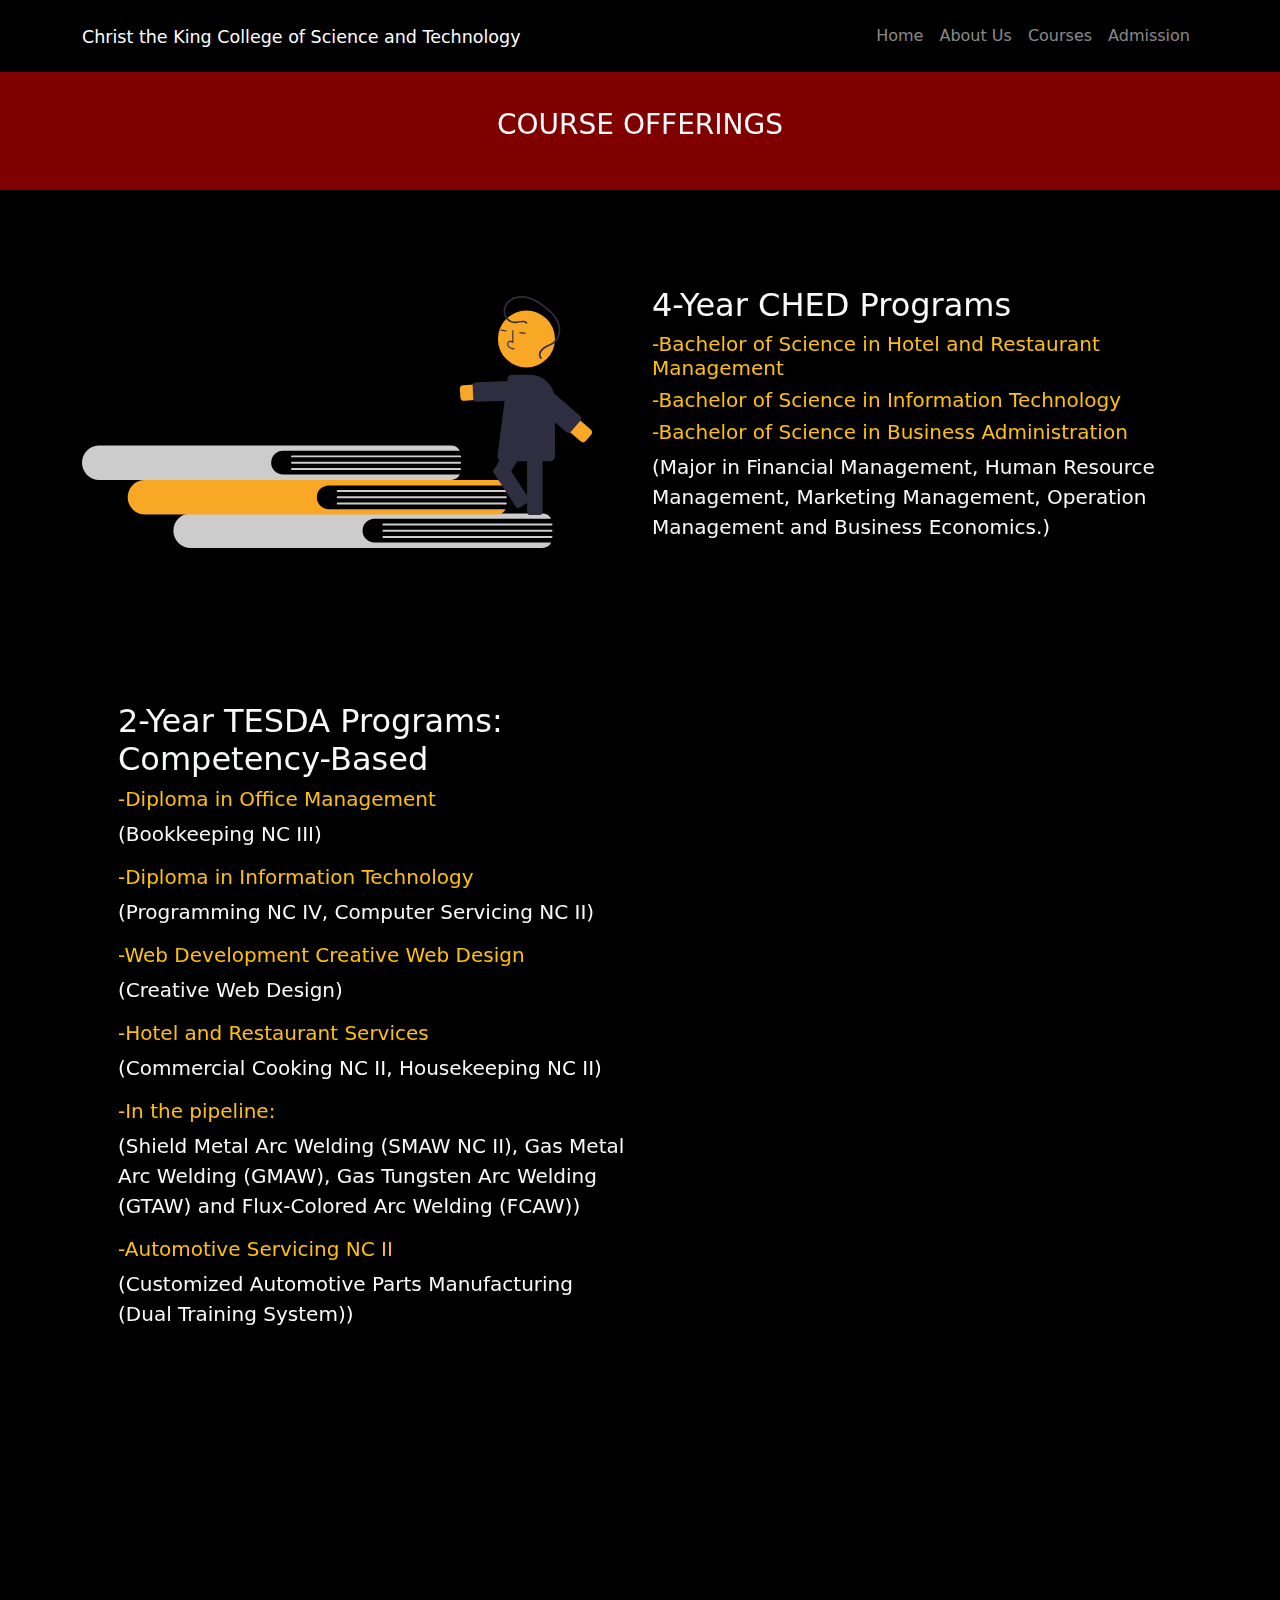
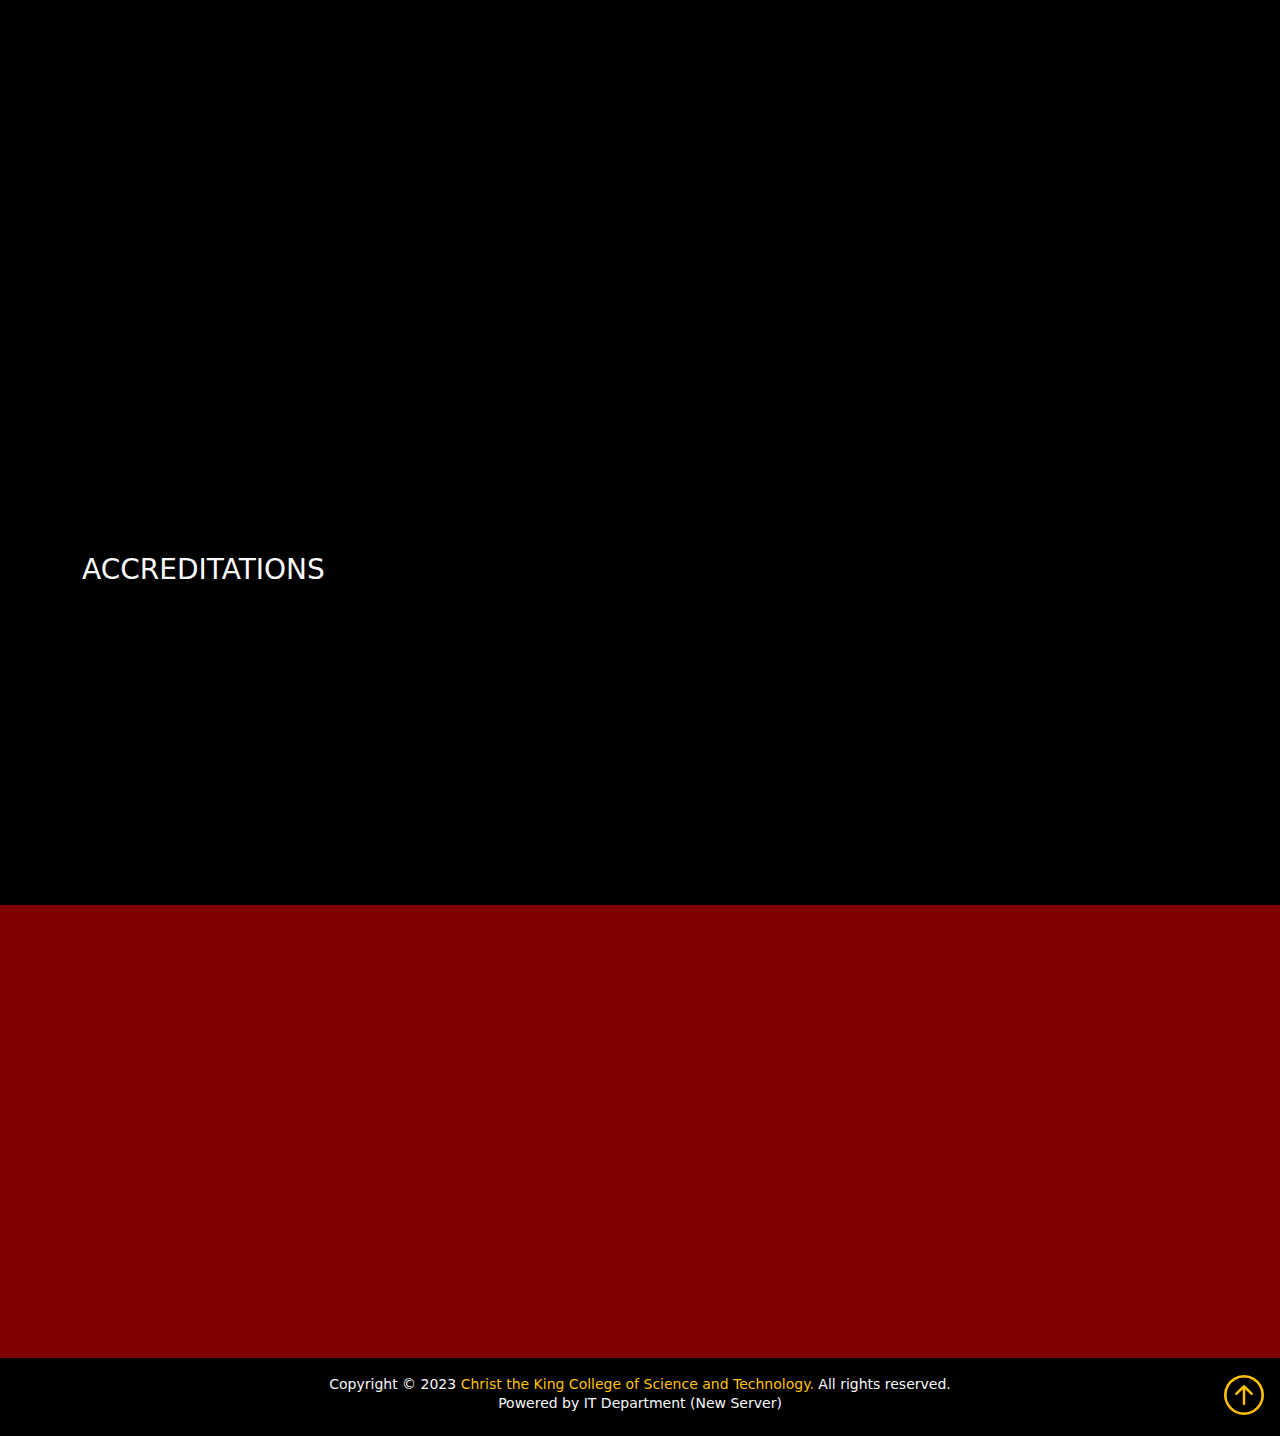
<file: courses.html>
<!DOCTYPE html>
<html lang="en">
<head>
    <meta charset="UTF-8">
    <meta http-equiv="X-UA-Compatible" content="IE=edge">
    <meta name="viewport" content="width=device-width, initial-scale=1.0">
    <link rel="stylesheet" href="https://cdn.jsdelivr.net/npm/bootstrap@5.3.0-alpha1/dist/css/bootstrap.min.css">
    <link rel="stylesheet" href="https://cdn.jsdelivr.net/npm/bootstrap-icons@1.3.0/font/bootstrap-icons.css">
    <link rel="stylesheet" href="css/bootstrap.min.css">
    <link href="https://unpkg.com/aos@2.3.1/dist/aos.css" rel="stylesheet">
    <link rel="stylesheet" href="style.css">
    <title>CKCST</title>
</head>
<body>
    <!-- Navbar -->

    <nav id="nav" class="navbar navbar-expand-lg navbar-dark py-3 fixed-top">
        <div class="container">
            <a href="index.html" class="navbar-brand"><small>Christ the King College of Science and Technology</small></a>


            <button class="navbar-toggler" type="button" data-bs-toggle="collapse" data-bs-target="#navmenu">

                <span class="navbar-toggler-icon"></span>

            </button>

            <div class="collapse navbar-collapse" id="navmenu">
                <ul class="navbar-nav ms-auto">
                    <li class="nav-item">
                        <a href="index.html" class="nav-link">Home</a>
                    </li>
                    <li class="nav-item">
                        <a href="about.html" class="nav-link">About Us</a>
                    </li>
                    <li class="nav-item">
                        <a href="courses.html" class="nav-link">Courses</a>
                    </li>
                    <li class="nav-item">
                        <a href="admission.html" class="nav-link">Admission</a>
                    </li>
                </ul>
            </div>
        </div>
        
    </nav>
    <!--Course offering-->

    <section id="course" class= "text-light p-5">
        <div class="container">
            <div data-aos="fade-up" data-aos-easing="ease" data-aos-delay="400" class="text-center justify-content-between align-items-center">
                <h3 class="mb-3 mb-md-0">COURSE OFFERINGS</h3>
            </div>
        </section>

    <!-- 4-Year Ched Program -->
    <section id="programs" class="text-light p-5 px-0">
        <div class="container">
            <div class="row align-items-center justify-content-between">
               <div data-aos="fade-up" class="col-md">
                <img src="img/college.svg" class="img-fluid d-none d-sm-block" alt="">
               </div>
               <div data-aos="fade-down" class="col-md p-5">
                    <h2>4-Year CHED Programs</h2>
                    <h5><span class="text-warning">-Bachelor of Science in Hotel and Restaurant Management</span></h5>
                    <h5><span class="text-warning">-Bachelor of Science in Information Technology</span></h5>
                    <h5><span class="text-warning">-Bachelor of Science in Business Administration</span></h5>
                    <p class="lead">(Major in Financial Management, Human Resource Management, Marketing Management, Operation Management and Business Economics.)</p>
                    
               </div>
            </div>   
    </div>      
 </section>

<!-- 2-Year TESDA Programs: Competency-Based -->
 <section id="programs" class="text-light">
    <div class="container">
        <div class="row align-items-center justify-content-between">
           
           <div  data-aos="zoom-in-down" class="col-md p-5">
                <h2>2-Year TESDA Programs: Competency-Based<h2>
                <h5><span class="text-warning">-Diploma in Office Management</span></h5>
                <p class="lead">(Bookkeeping NC III)</p>
                <h5><span class="text-warning">-Diploma in Information Technology</span></h5>
                <p class="lead">(Programming NC IV, Computer Servicing NC II)</p>
                <h5><span class="text-warning">-Web Development Creative Web Design</span></h5>
                <p class="lead">(Creative Web Design)</p>
                <h5><span class="text-warning">-Hotel and Restaurant Services</span></h5>
                <p class="lead">(Commercial Cooking NC II, Housekeeping NC II)</p>
                <h5><span class="text-warning">-In the pipeline:</span></h5>
                <p class="lead">(Shield Metal Arc Welding (SMAW NC II), Gas Metal Arc Welding (GMAW), Gas Tungsten Arc Welding (GTAW) and Flux-Colored Arc Welding (FCAW))</p>
                <h5><span class="text-warning">-Automotive Servicing NC II</span></h5>
                <p class="lead">(Customized Automotive Parts Manufacturing (Dual Training System))</p>
           </div>
           <div data-aos="flip-left" class="col-md">
            <img src="img/tesda.svg" class="img-fluid d-none d-sm-block " alt="">
           </div>
        </div>   
</div>      
</section>

<!-- Senior High School -->

<section id="programs" class="text-light p-5 px-0">
    <div class="container">
        <div class="row align-items-center justify-content-between">
           <div  data-aos="zoom-in-down"  class="col-md">
            <img src="img/senior.svg" class="img-fluid d-none d-sm-block" alt="">
           </div>
           <div  data-aos="zoom-in-down" class="col-md p-5">
                <h2>Senior High School</h2>
                <h5><span class="text-warning">-Academic Track</span></h5>
                <p class="lead">(Accountancy, Business & Management Strand, General Academic Strand, Humanities & Social Science Strand, Science and Technology And Engineering & Mathematics Strand)</p>
                <h5><span class="text-warning">-Technological, Vocational and Livelihood Track</span></h5>
                <p class="lead">(Computer Programming NC IV, Computer System and Servicing NC II, Front Office NC II, Food & Beverages NC II, Cookery NC II, HouseKeeping NC II, Bookkeeping NC II, SMAW NC I & NC II and Automotive Servicing NC I & NC II)</p>
                <h5><span class="text-warning">-Sports Track</span></h5>
                <p class="lead">(Basketball, Volleyball, Badmintion, Table Tennis, Chess and Sepak Takraw)</p>
                <h5><span class="text-warning">-Art and Design Track</span></h5>
                
           </div>
        </div>   
</div>      
</section>
 
 


<!-- Accreditation -->

<section id="accred" class="text-light p-0 py-2">
    <div class="container">
        <div class="d-md-flex justify-content-between align-items-center">
            <h3 class="mb-3 mb-md-0 py-2">ACCREDITATIONS</h3>
        </div>
        <div data-aos="zoom-in-up" data-aos-duration="1500" class="row text-center g-4">
            <div class="col-md">
                <div class="card bg-light text-dark">
                    <div class="card-body text-center">
                        <img src="img/ched.png" class="card-image w-50" alt="CHED Icon">
                        <h3 class="card-title">
                            Commission on Higher Education
                        </h3>
                    </div>
                </div>
            </div>
            <div data-aos="zoom-in-up" data-aos-duration="1500" class="col-md">
                <div class="card bg-light text-dark py-3">
                    <div class="card-body text-center">
                        <img src="img/deped.jpg" class="card-image w-50" alt="DEPED Icon">
                        <h3 class="card-title">
                            Department of Education
                        </h3>
                    </div>
                </div>

            </div>
            <div data-aos="zoom-in-up" data-aos-duration="1500" class="col-md">
                <div class="card bg-light text-dark">
                    <div class="card-body text-center">
                        <img src="img/tesda.jfif" class="card-image w-100" alt="TESDA Icon">
                        <h4 class="card-title">
                            Technical Education and Skills Development Authority
                        </h4>
                    </div>
                </div>
            </div>
        </div>
    </div>
</section>



<!-- Others -->

<section id="others" class="text-light p-2">
    <div class="container">
        <div class="row text-center g-4">
            <div data-aos="zoom-in-up" data-aos-duration="1500" class="col-md">
                <div id="others" class="card text-light border-0">
                    <div class="card-body text-center">
                        <h5 class="card-title">
                            Vision & Mission
                        </h5>
                        <h6><span class="text-warning">Vision</span></h6>
                        <p class="card-text"><small> A God loving society wherein members are nationalistic, law abiding, productive and highly compotent, living in an ecologically balanced environment.</small></p>
                        <h6><span class="text-warning">Mission</span></h6>
                        <p class="card-text"><small> Christ the king college of science and technology is committed to mold individuals to become morally upright and highly educated by providing dynamic and academically, technically-oriented curricula is support of national progress and development.</small></p>
                    </div>
                </div>
            </div>
            <div  data-aos="zoom-in-up" data-aos-duration="1500" class="col-md">
                <div id="others" class="card text-light border-0">
                    <div class="card-body text-center">
                        <h5 class="card-title">
                            Other Links
                        </h5>
                        <h6><span class="text-warning">CKCST FB Page</span></h6>
                        <p class="card-text"><small>CKCST Official Facebook Page</small><br>
                            <a href="https://www.facebook.com/CKCSTOfficial"> <small>www.facebook.com/CKCSTOfficial</small></a></p>
                        <h6><span class="text-warning">MUNTINLUPA</span></h6>
                        <p class="card-text"><small>Official Website of the City of Muntinlupa</small><br>
                            <a href="https://muntinlupacity.gov.ph/"> <small>www.muntinlupacity.gov.ph</small></a></p>
                        <h6><span class="text-warning">CHED</span></h6>
                        <p class="card-text"><small> Commission on Higher Education</small> <br>
                            <a href="https://www.ched.gov.ph/"> <small>www.ched.gov.ph</small></a></small></p>
                        <h6><span class="text-warning">TESDA</span></h6>
                        <p class="card-text"><small> Technical Education and Skills Development Authority</small><br>
                            <a href="https://www.tesda.gov.ph/"> <small>www.tesda.gov.ph</small></a></small></p>
                    </div>
                </div>

            </div>
            <div  data-aos="zoom-in-up" data-aos-duration="1500" class="col-md">
                <div id="others" class="card text-light border-0">
                    <div class="card-body text-center">
                        <h5 class="card-title">
                            Contact Us
                        </h5>
                        <p class="card-text"><small> Do you have a question, comment or news tip to pass along to our School? you may email or contact us from any details below.</small></p>
                        <h6><span class="text-warning">Address</span></h6>
                        <p class="card-text"><small> Jaysonville II, Putatan, Muntinlupa City, Philippines</small></p>
                        <h6><span class="text-warning">Email</span></h6>
                        <p class="card-text"><small> christthekingcollege2000@gmail.com</small></p>
                        <h6><span class="text-warning">Cellphone No.</span></h6>
                        <p class="card-text"><small>0905-717-4910</small></p>
                    </div>
                </div>

            </div>
        </div>
    </div>
 </section>

 <!-- Footer -->
 <footer id="footer" class="section text-light text-center position-relative p-3">
    <div class="conatiner">
            <h6><small>Copyright © 2023 <span class="text-warning">Christ the King College of Science and Technology.</span> All rights reserved.<br>
            Powered by IT Department (New Server)</small></h6>

            <a href="#" class="position-absolute bottom-0 end-0 p-3">
            <i class="bi bi-arrow-up-circle h1 text-warning"></i>
            </a>
        </div>
 </footer>
 <script src="https://cdn.jsdelivr.net/npm/bootstrap@5.3.0-alpha1/dist/js/bootstrap.bundle.min.js"></script>
 <script src="js/bootstrap.bundle.min.js"></script>
 <script src="https://unpkg.com/aos@2.3.1/dist/aos.js"></script>
 <script>
     AOS.init({
         easing: 'ease-out-back',
         duration: 1000
     });
 </script>
</body>
</html>
</file>
<file: style.css>
body::before {
  display: block;
  content: "";
  height: 60px;
}
#showcase, #others, #about, #course, #enroll {
    background-color: maroon;   
}
#news, #accred, #nav, #footer, #vision, #goal, #programs, #require  {
  background-color: black;
}
</file>
